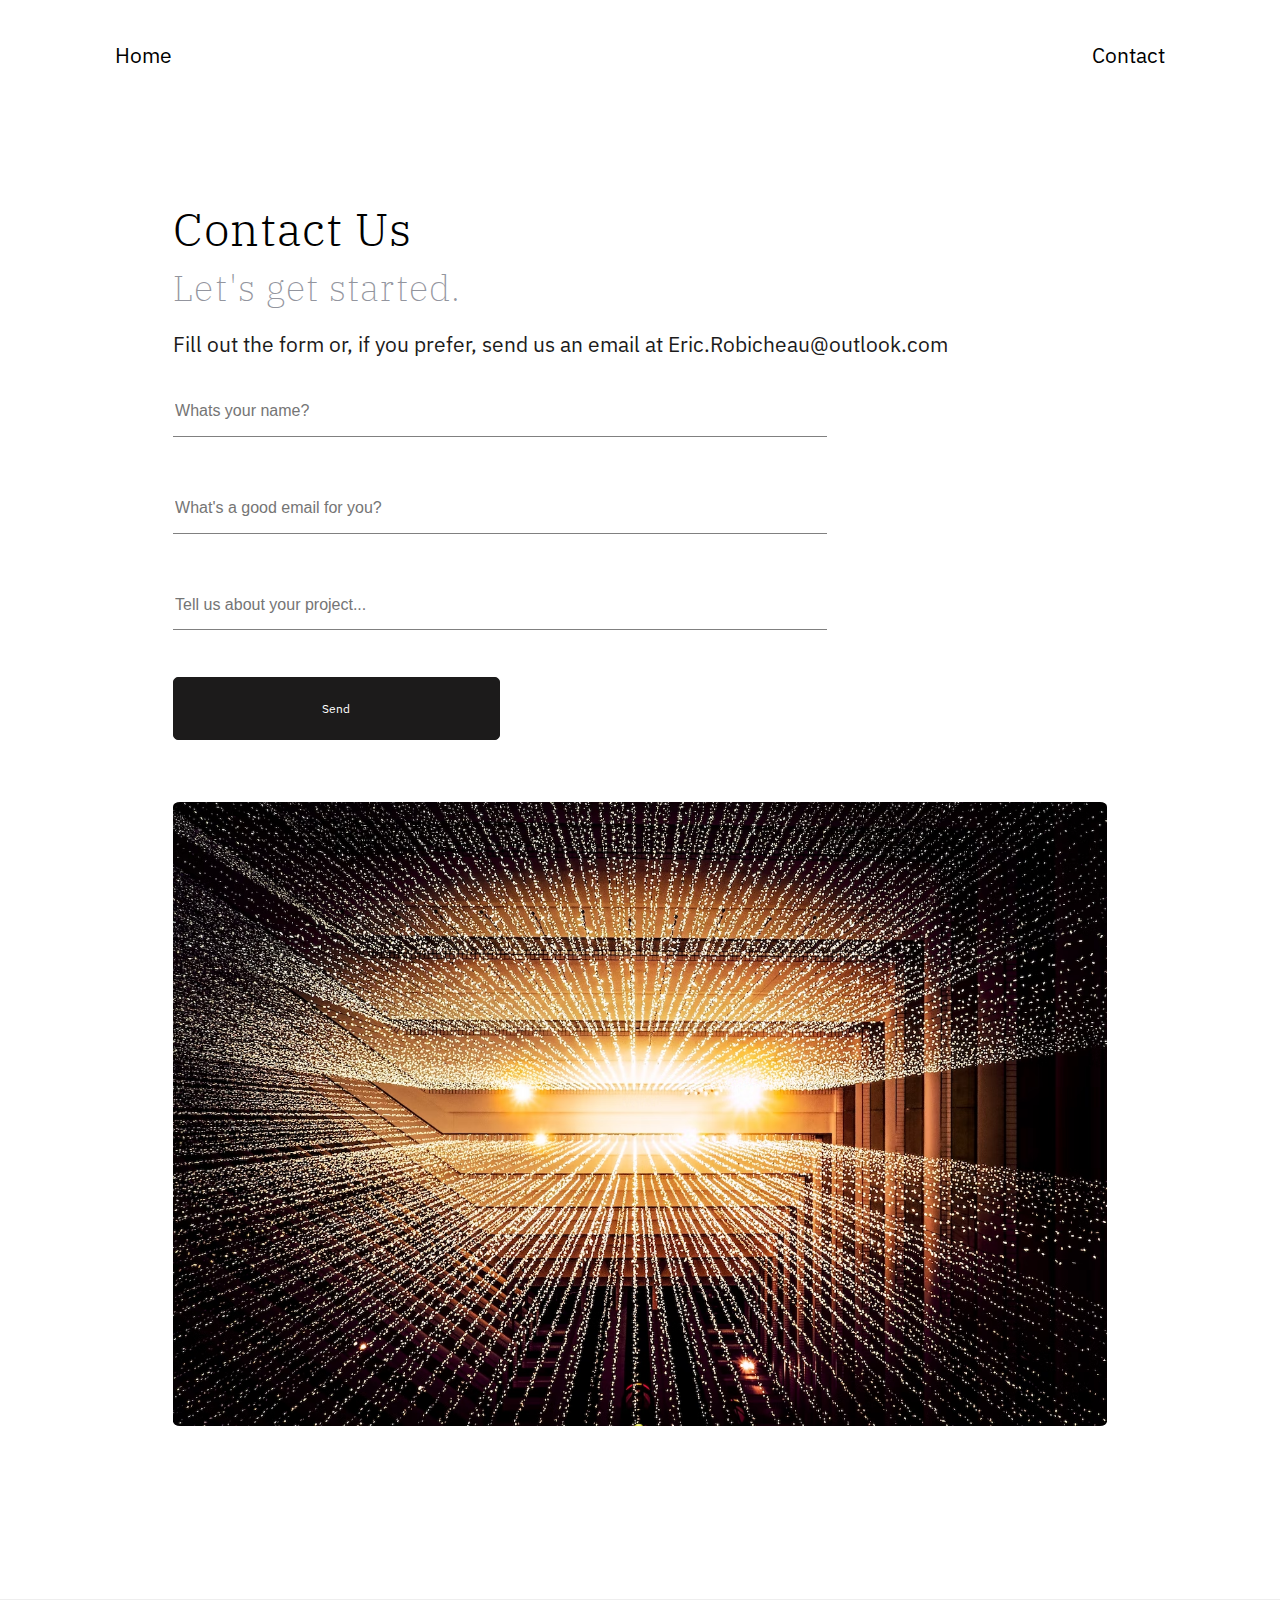
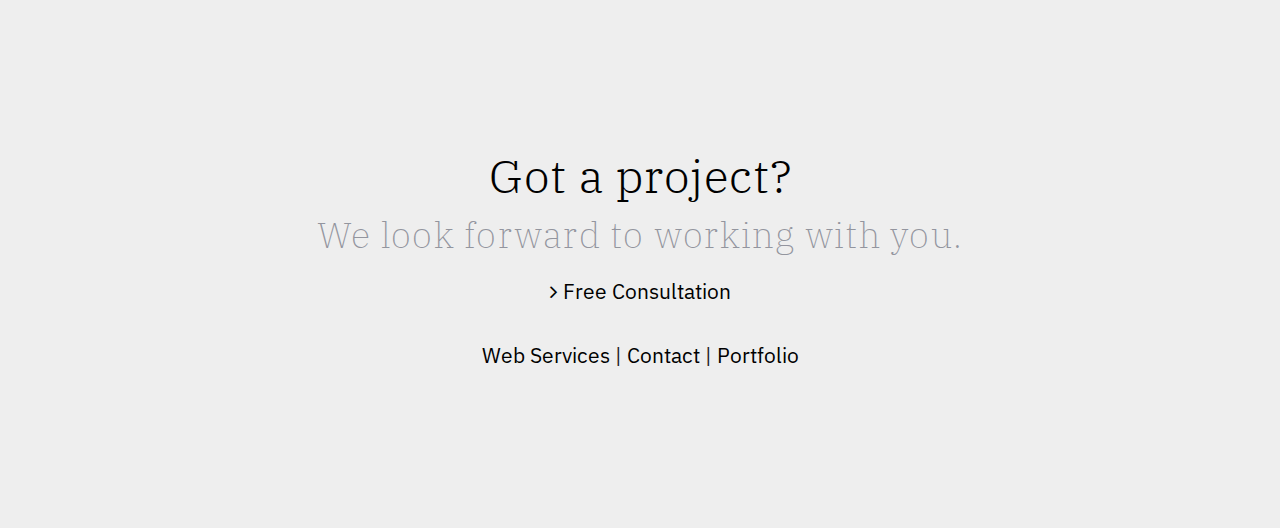
<file: contact.html>
<!DOCTYPE html>
<html lang="en">
<head>
    <meta charset="UTF-8">
    <meta http-equiv="X-UA-Compatible" content="IE=edge">
    <meta name="viewport" content="width=device-width, initial-scale=1.0">
    <link rel="shortcut icon" href="assets/images/pageIcon.webp">
    <link rel="stylesheet" href="https://cdnjs.cloudflare.com/ajax/libs/font-awesome/4.7.0/css/font-awesome.min.css">
    <link rel="preconnect" href="https://fonts.googleapis.com">
    <link rel="preconnect" href="https://fonts.gstatic.com" crossorigin>
    <link href="https://fonts.googleapis.com/css2?family=IBM+Plex+Sans&family=IBM+Plex+Serif:wght@200;300&display=swap" rel="stylesheet">
    <link rel="stylesheet" href="assets/css/main.css">
    <link rel="stylesheet" href="assets/css/enhance.css">
    <title>Contact | Eric Robicheau</title>
</head>
<body>
    <header>
        <nav class="fadeInRight">
            <li><a href="index.html">Home</a></li>
            <li><a href="contact.html">Contact</a></li>
        </nav>
    </header>
    <section class="container contact col-full clearfix">
        <div class="contactFloat col-1-2 fadeInRight">
            <h1>Contact Us</h1>
            <h3>Let's get started.</h3>
            <p>Fill out the form or, if you prefer, send us an email at Eric.Robicheau@outlook.com</p>
            <form action="https://formspree.io/f/mjvdazal"
            method="POST">
                <input type="text" name="Name" placeholder="Whats your name?">
                <input type="email" name="email" placeholder="What's a good email for you?" required="required">
                <input type="text" name="Project Description" placeholder="Tell us about your project...">
                <button class="buttonReg" type="submit" value="Submit">Send</button>
            </form>
        </div>
        <div class="contactFloat col-1-2 clearfix fadeInRight">
            <img src="/assets/images/contact.jpg" alt="">
        </div>
    </section>
<!-- FOOTER -->
    <footer class="col-full container">
        <div class="footerHeader col-4-5">
            <h2>Got a project?</h2>
            <h3>We look forward to working with you.</h3>
            <span><a href="contact.html"><i class="fa fa-angle-right"></i> Free Consultation</a></span>
        </div>
        <div class="footerInfo col-4-5">
            <span><a href="home.html">Web Services</a> | <a href="contact.html">Contact</a> | <a href="portfolio.html">Portfolio</a></span>
        </div>
    </footer>

    <script rel="script" href="assets/main.js"></script>
</body>
</html>
</file>
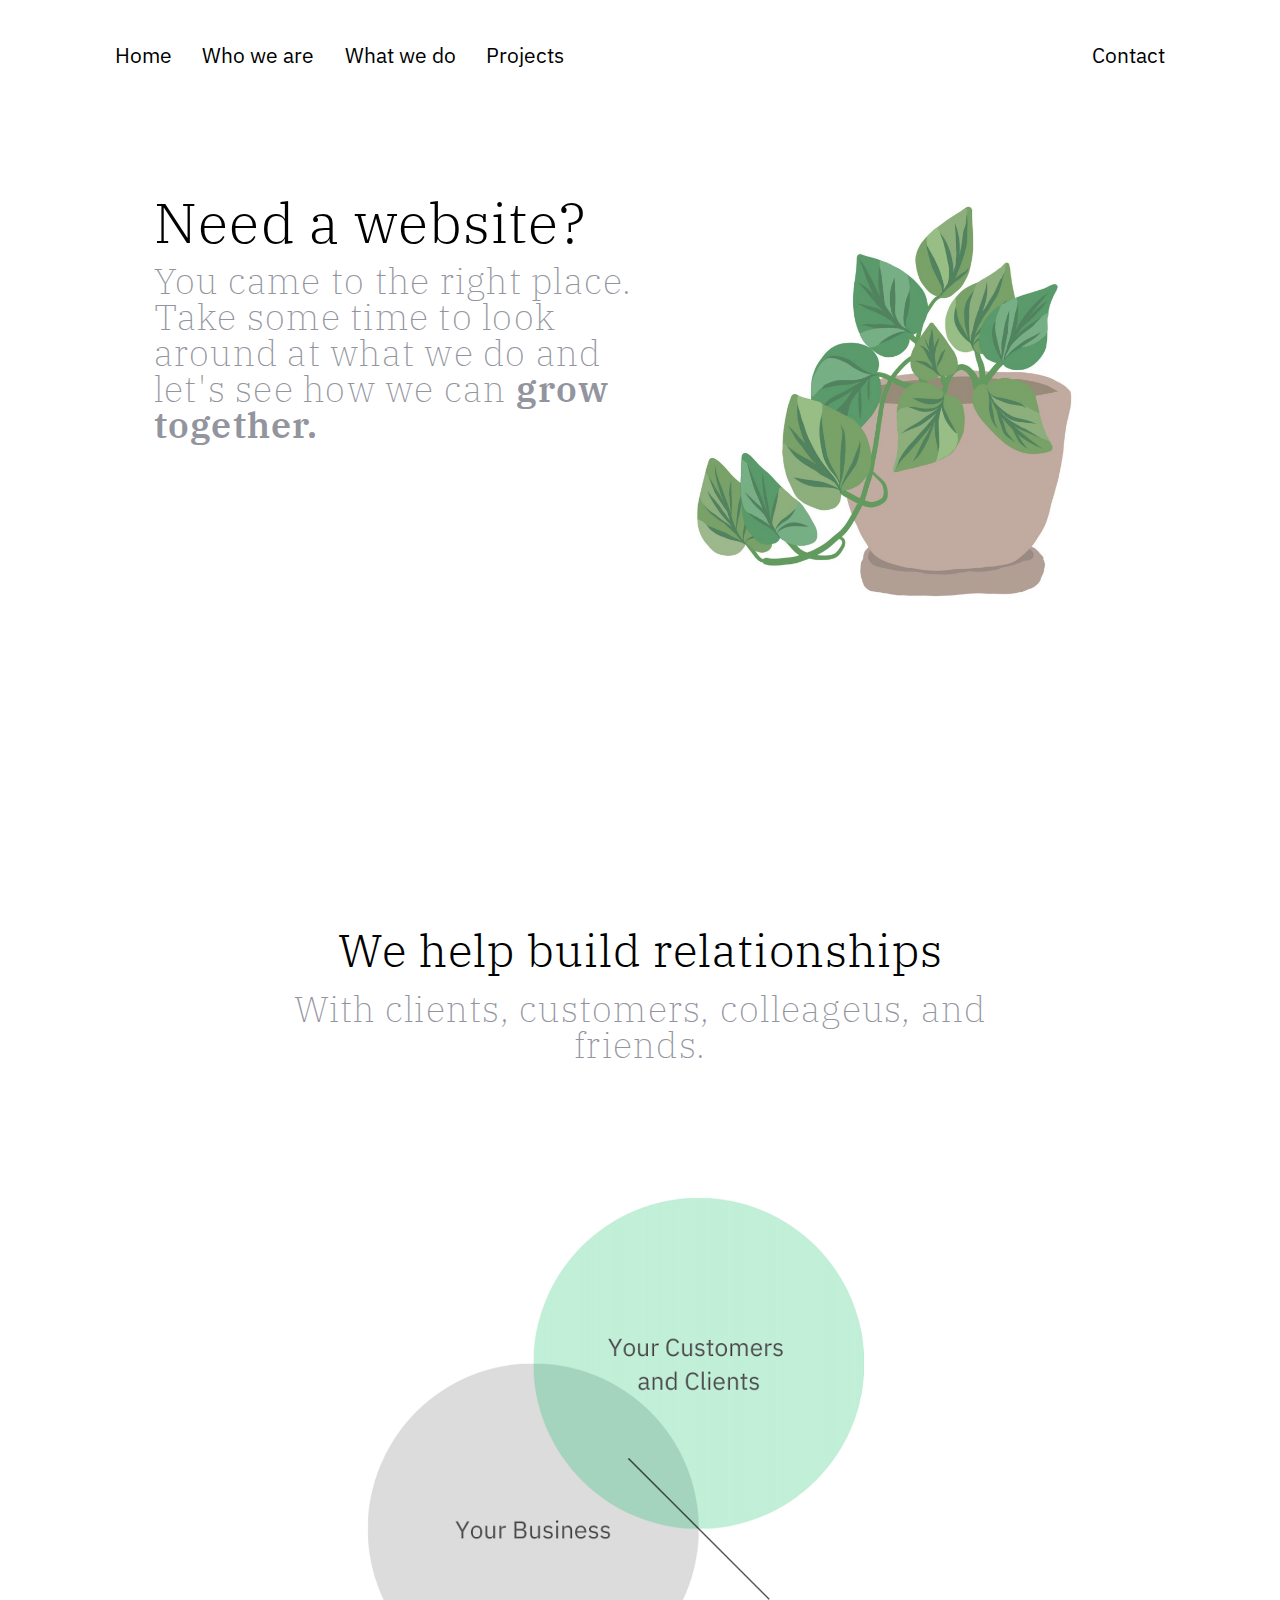
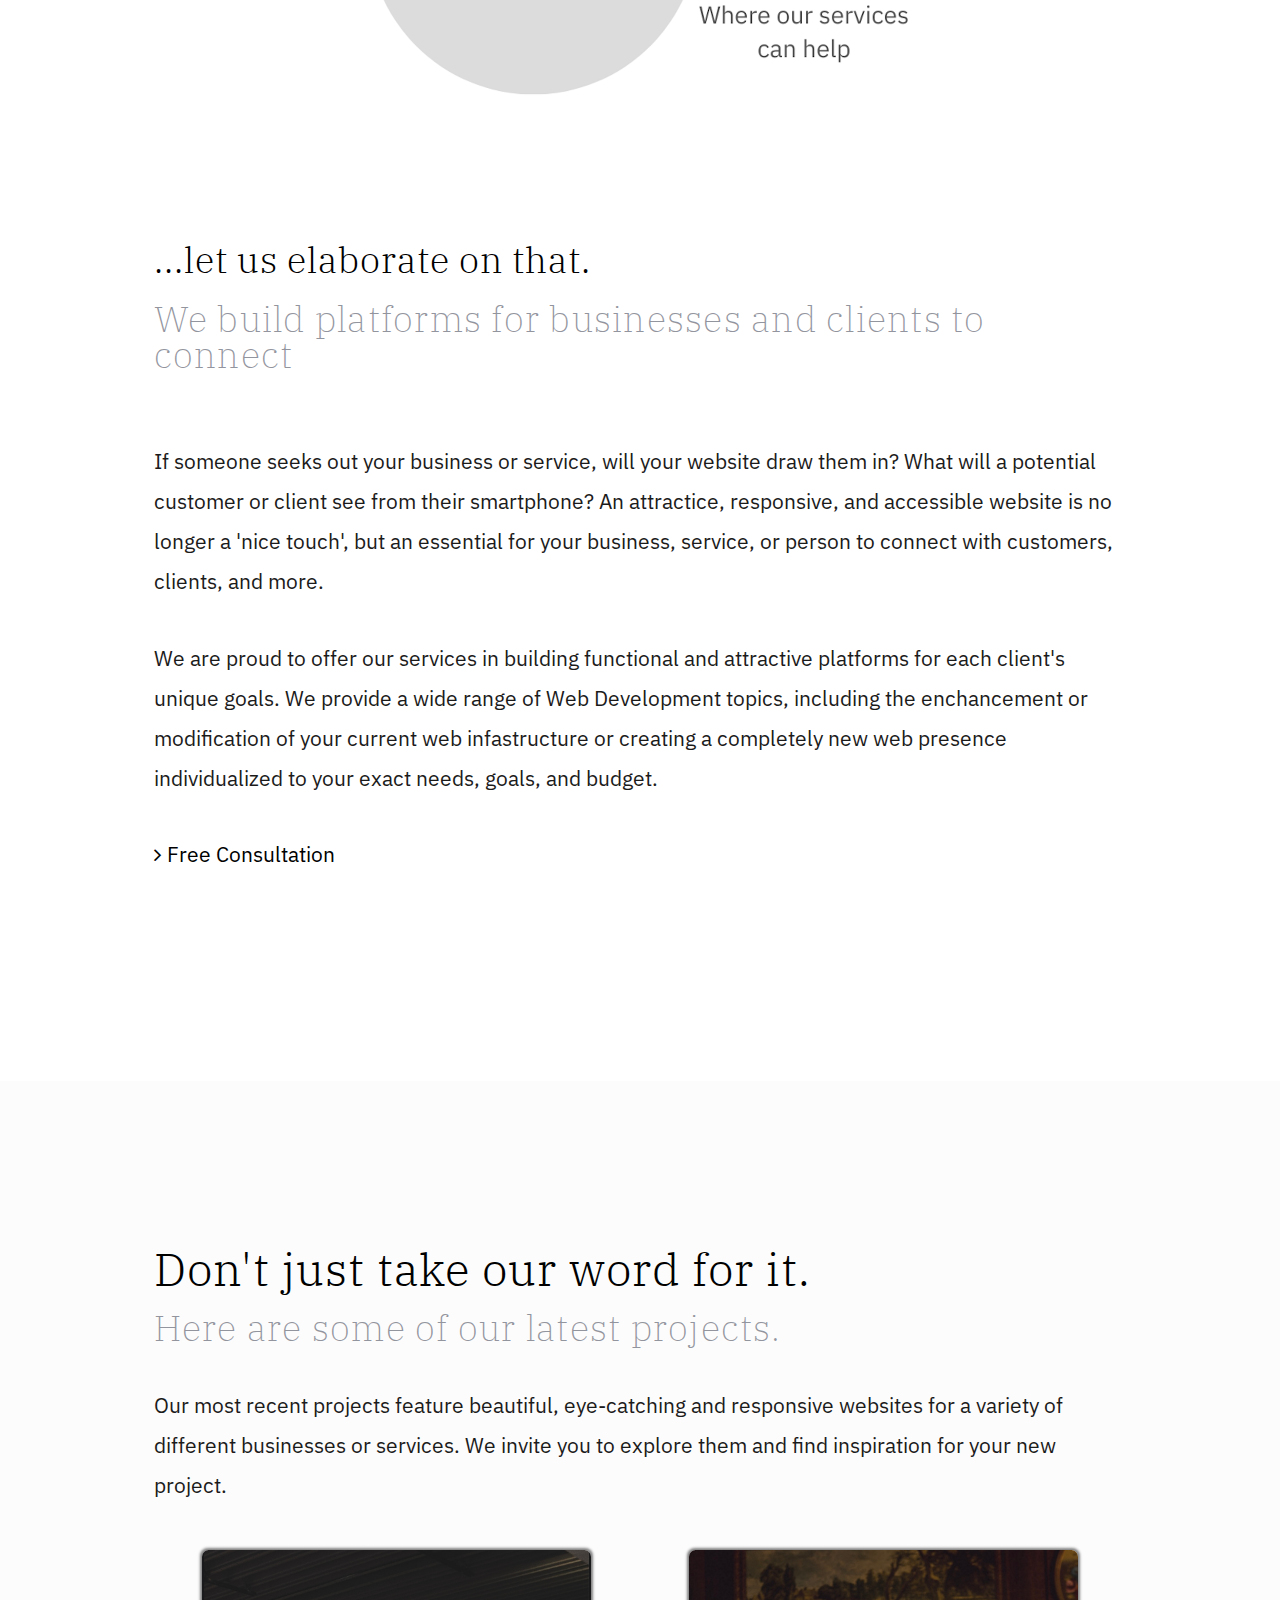
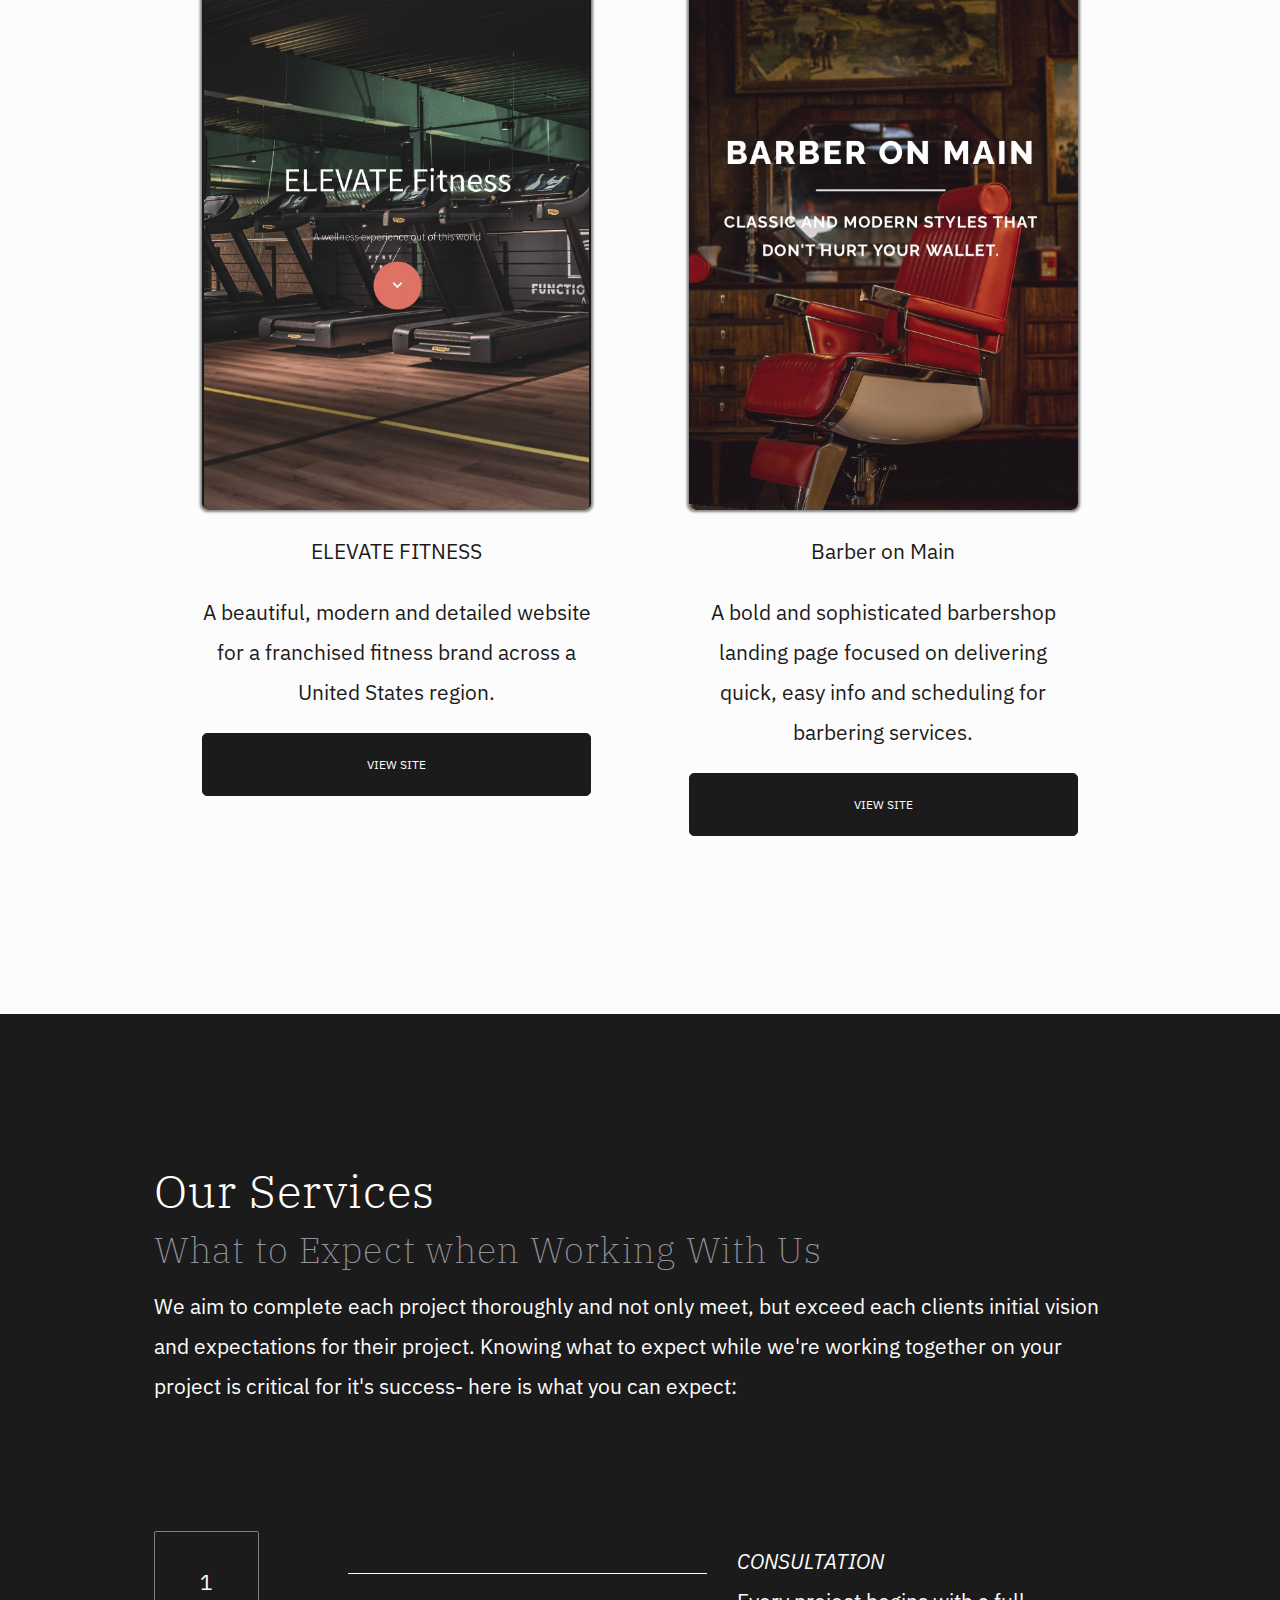
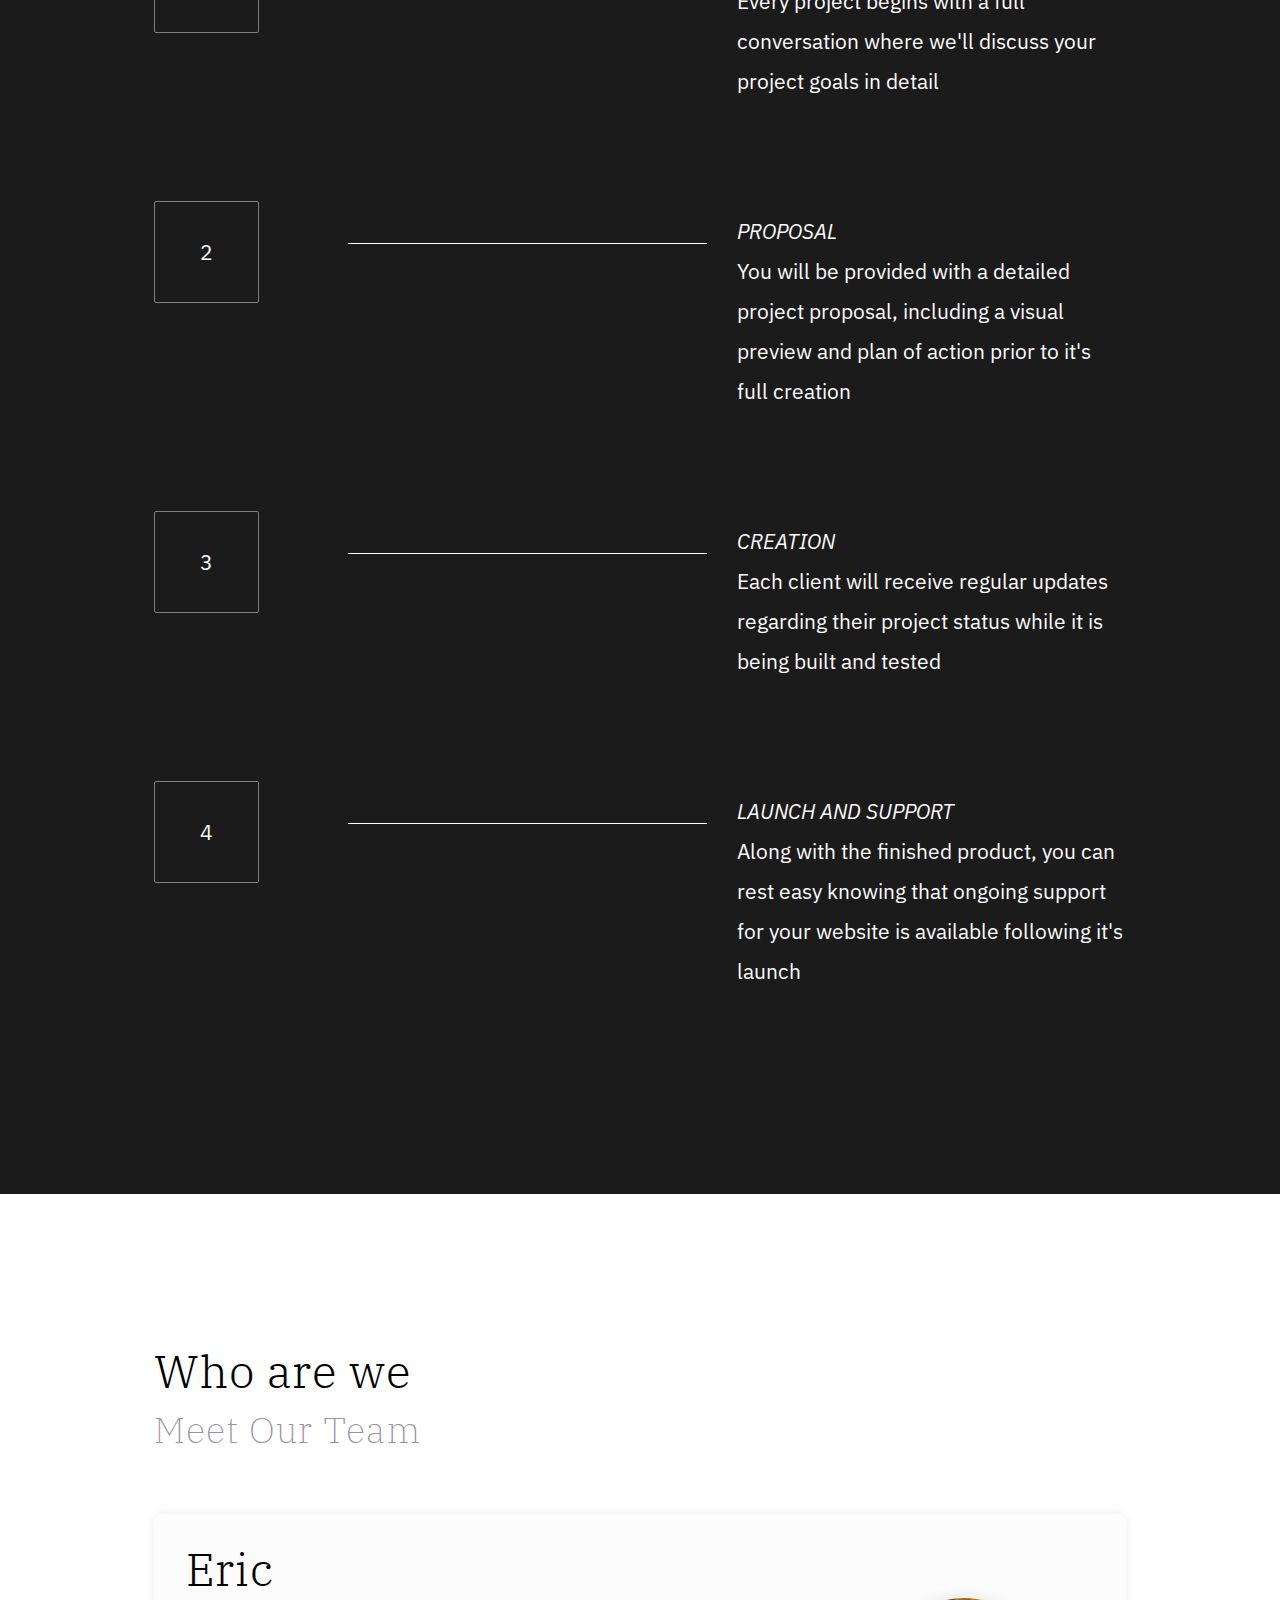
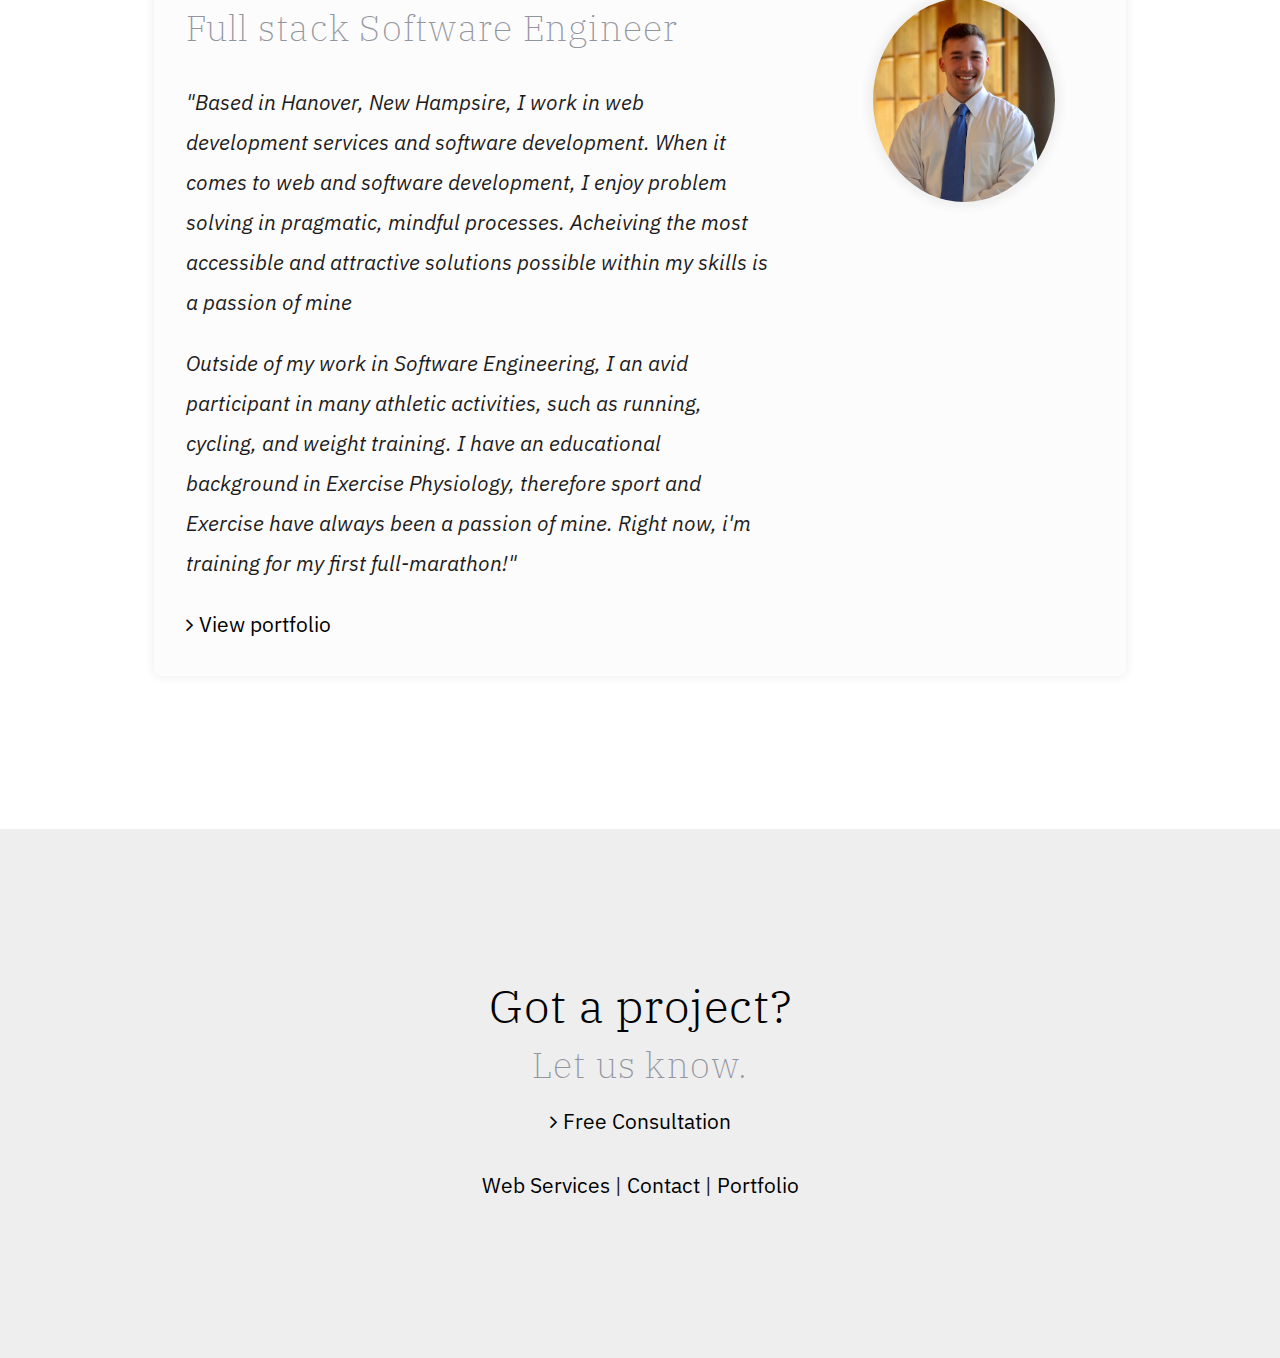
<file: home.html>
<!DOCTYPE html>
<html lang="en">
<head>
    <meta charset="UTF-8">
    <meta http-equiv="X-UA-Compatible" content="IE=edge">
    <meta name="viewport" content="width=device-width, initial-scale=1.0">
    <link rel="shortcut icon" href="assets/images/pageIcon.webp">
    <link rel="stylesheet" href="https://cdnjs.cloudflare.com/ajax/libs/font-awesome/4.7.0/css/font-awesome.min.css">
    <link rel="preconnect" href="https://fonts.googleapis.com">
    <link rel="preconnect" href="https://fonts.gstatic.com" crossorigin>
    <link href="https://fonts.googleapis.com/css2?family=IBM+Plex+Sans&family=IBM+Plex+Serif:wght@200;300&display=swap" rel="stylesheet">
    <link rel="stylesheet" href="assets/css/main.css">
    <link rel="stylesheet" href="assets/css/enhance.css">
    <title>Web Services | Eric Robicheau</title>
</head>
<body>
    <header>
        <nav class="fadeInLeft">
            <li><a href="index.html">Home</a></li>
            <li><a href="#WWE">Who we are</a></li>
            <li><a href="#WWD">What we do</a></li>
            <li><a href="#P">Projects</a></li>
            <li><a href="contact.html">Contact</a></li>
        </nav>
    </header>
<!-- MAIN -->
    <section class="container main">
        <div class="welcomeContentFloat welcomeContent col-1-2 fadeInLeft">
            <h1>Need a website?</h1>
            <h3>You came to the right place. Take some time to look around at what we do and let's see how we can <strong>grow together.</strong></h3>
        </div>
        <div class="welcomeContentFloat col-1-2 mainImage fadeInLeft">
            <img src="assets/images/mainplaceholder.jpg" alt="mainImage">
        </div>
    </section>

<!-- WHAT WE DO-->
    <section class="container whatWeDo">
        <div class="whatWeDoHeader col-4-5 fadeInRight" id="WWD">
            <h2>We help build relationships</h2>
            <h3>With clients, customers, colleageus, and friends.</h3>
        </div>
        <div class="whatWeDoTemp clearfix col-full">
            <div class="whatWeDoimage whatWeDoFloat col-1-2">
                <img src="assets/images/diagram.png" alt="#">
            </div>
            <div class="whatWeDoFloat col-1-2">
                <div class="whatWeDoContent col-full">
                    <h2>...let us elaborate on that.</h2>
                    <h3>We build platforms for businesses and clients to connect</h3>
                </div>
                <div class="whatWeDoContent whatWeDoPara col-full">
                    <p>If someone seeks out your business or service, will your website draw them in? What will a potential customer or client see from their smartphone? An attractice, responsive, and accessible website is no longer a 'nice touch', but an essential for your business, service, or person to connect with customers, clients, and more.</p>
                    <p>We are proud to offer our services in building functional and attractive platforms for each client's unique goals. We provide a wide range of Web Development topics, including the enchancement or modification of your current web infastructure or creating a completely new web presence individualized to your exact needs, goals, and budget.</p>
                    <span><a href="contact.html"><i class="fa fa-angle-right"></i> Free Consultation</a></span>
                </div>
            </div>
            
        </div>
    </section>

<!-- PROJECTS -->
    <section class="container projects">
        <div class="projectsColFull col-full clearfix" id="P">
            <div class="projectsSideText projectsFloat col-1-3">
                <h2>Don't just take our word for it.</h2>
                <h3>Here are some of our latest projects.</h3>
                <p>Our most recent projects feature beautiful, eye-catching and responsive websites for a variety of different businesses or services. We invite you to explore them and find inspiration for your new project.</p>
                
            </div>
            <div class="projectsFloat projectPara col-1-3">
                <img id="elevateFitness" src="assets/images/EFDemo.jpg" alt="Fitness Center Website Example">
                <span class="subtextBold">ELEVATE FITNESS</span>
                <p>A beautiful, modern and detailed website for a franchised fitness brand across a United States region.</p>
                
                <button class="buttonReg" onclick="window.open('https:/\/erelevate.netlify.app');">VIEW SITE</button>
            </div>
            <div class="projectsFloat projectText projectPara col-1-3">
                <img src="assets/images/BOMDemo.jpg" alt="Barbershop Website Example">
                <span>Barber on Main</span>
                <p>A bold and sophisticated barbershop landing page focused on delivering quick, easy info and scheduling for barbering services.</p>
                <button class="buttonReg" onclick="window.open('https:/\/erbarbershop.netlify.app');">VIEW SITE</button>
            </div>
        </div>
    </section>
    
<!-- SERVICES -->
    <section class="services container">
        <div class="servicesHeader col-1-2">
            <h2>Our Services</h2>
            <h3>What to Expect when Working With Us</h3>
            <p>We aim to complete each project thoroughly and not only meet, but exceed each clients initial vision and expectations for their project. Knowing what to expect while we're working together on your project is critical for it's success- here is what you can expect:</p>
        </div>
        <div>
            <div class="servicesRow col-1-2 clearfix">
                <div class="number col-1-5">
                    <span class="box">1</span>
                </div>
                <div class="lineBox col-2-5">
                    <span class="line"></span>
                </div>
                <div class="textBox col-2-5">
                    <span class="service">CONSULTATION</span>
                    <p>Every project begins with a full conversation where we'll discuss your project goals in detail</p>
                </div>
            </div>
            <div class="servicesRow col-1-2 clearfix">
                <div class="number col-1-5">
                    <span class="box">2</span>
                </div>
                <div class="lineBox col-2-5">
                    <span class="line"></span>
                </div>
                <div class="textBox col-2-5">
                    <span class="service">PROPOSAL</span>
                    <p>You will be provided with a detailed project proposal, including a visual preview and plan of action prior to it's full creation</p>
                </div>
            </div>
            <div class="servicesRow col-1-2 clearfix">
                <div class="number col-1-5">
                    <span class="box">3</span>
                </div>
                <div class="lineBox col-2-5">
                    <span class="line"></span>
                </div>
                <div class="textBox col-2-5">
                    <span class="service">CREATION</span>
                    <p>Each client will receive regular updates regarding their project status while it is being built and tested</p>
                </div>
            </div>
            <div class="servicesRow col-1-2 clearfix">
                <div class="number col-1-5">
                    <span class="box">4</span>
                </div>
                <div class="lineBox col-2-5">
                    <span class="line"></span>
                </div>
                <div class="textBox col-2-5">
                    <span class="service">LAUNCH AND SUPPORT</span>
                    <p>Along with the finished product, you can rest easy knowing that ongoing support for your website is available following it's launch</p>
                </div>
        </div>
    </section>

<!-- WHO WE ARE -->
    <section class="container">
        <div class="whoWeAreHeader col-full" id="WWE">
            <h2>Who are we</h2>
            <h3>Meet Our Team</h3>
        </div>
        <div class="teamSection col-1-9 clearfix">
            <div class="teamSectionFloat col-2-3">
                <h2>Eric</h2>
                <h3>Full stack Software Engineer</h3>
                <p class="teamSectionPara">"Based in Hanover, New Hampsire, I work in web development services and software development. When it comes to web and software development, I enjoy problem solving in pragmatic, mindful processes. Acheiving the most accessible and attractive solutions possible within my skills is a passion of mine</p>
                <p class="teamSectionPara">Outside of my work in Software Engineering, I an avid participant in many athletic activities, such as running, cycling, and weight training. I have an educational background in Exercise Physiology, therefore sport and Exercise have always been a passion of mine. Right now, i'm training for my first full-marathon!"</p>
                <span><a href="portfolio.html"><i class="fa fa-angle-right"></i> View portfolio</a></span>
            </div>
            <div class="col-1-3 teamSectionFloat">
                <img src="assets/images/ericHeadshot2.png" alt="headshot">
            </div>
        </div>
    </section>

<!-- FOOTER -->
    <footer class="col-full container">
        <div class="footerHeader col-4-5">
            <h2>Got a project?</h2>
            <h3>Let us know.</h3>
            <span><a href="contact.html"><i class="fa fa-angle-right"></i> Free Consultation</a></span>
        </div>
        <div class="footerInfo col-4-5">
            <span><a href="home.html">Web Services</a> | <a href="contact.html">Contact</a> | <a href="portfolio.html">Portfolio</a></span>
        </div>
    </footer>

    <script src="assets/main.js"></script>
</body>
</html>
</file>
<file: assets/css/enhance.css>
.fadeInLeft {
    -webkit-animation: fadeInLeft 0.5s both;
    -moz-animation: fadeInLeft 0.5s both;
    -o-animation: fadeInLeft 0.5s both;
    animation: fadeInLeft 0.5s both;
}

    @-webkit-keyframes fadeInLeft {
        0% {
            opacity: 0;
            -webkit-transform: translateX(-75px);
        }
        100% {
            opacity: 1;
            -webkit-transform: translateX(0);
        }
    }
    @-moz-keyframes fadeInLeft {
        0% {
            opacity: 0;
            -moz-transform: translateX(-75px);
        }
        100% {
            opacity: 1;
            -moz-transform: translateX(0);
        }
    }
    @-o-keyframes fadeInLeft {
        0% {
            opacity: 0;
            -o-transform: translateX(-75px);
        }
        100% {
            opacity: 1;
            -o-transform: translateX(0);
        }
    }
    @keyframes fadeInLeft {
        0% {
            opacity: 0;
            transform: translateX(-75px);
        }
        100% {
            opacity: 1;
            transform: translateX(0);
        }
    }

.fadeInRight {
        -webkit-animation: fadeInRight 0.5s both;
        -moz-animation: fadeInRight 0.5s both;
        -o-animation: fadeInRight 0.5s both;
        animation: fadeInRight 0.5s both;
    }
    
        @-webkit-keyframes fadeInRight {
            0% {
                opacity: 0;
                -webkit-transform: translateX(75px);
            }
            100% {
                opacity: 1;
                -webkit-transform: translateX(0);
            }
        }
        @-moz-keyframes fadeInRight {
            0% {
                opacity: 0;
                -moz-transform: translateX(75px);
            }
            100% {
                opacity: 1;
                -moz-transform: translateX(0);
            }
        }
        @-o-keyframes fadeInRight {
            0% {
                opacity: 0;
                -o-transform: translateX(75px);
            }
            100% {
                opacity: 1;
                -o-transform: translateX(0);
            }
        }
        @keyframes fadeInRight {
            0% {
                opacity: 0;
                transform: translateX(75px);
            }
            100% {
                opacity: 1;
                transform: translateX(0);
            }
        }
    

.fadeInUp {
        -webkit-animation: fadeInUp 0.5s both;
        -moz-animation: fadeInUp 0.5s both;
        -o-animation: fadeInUp 0.5s both;
        animation: fadeInUp 0.5s both;
    }

    @-webkit-keyframes fadeInUp {
        0% {
            opacity: 0;
            -webkit-transform: translateY(50px);
        }
        100% {
            opacity: 1;
            -webkit-transform: translateY(0);
        }
    }
    @-moz-keyframes fadeIn {
        0% {
            opacity: 0;
            -moz-transform: translateY(50px);
        }
        100% {
            opacity: 1;
            -moz-transform: translateY(0);
        }
    }
    @-o-keyframes fadeIn {
        0% {
            opacity: 0;
            -o-transform: translateY(50px);
        }
        100% {
            opacity: 1;
            -o-transform: translateY(0);
        }
    }
    @keyframes fadeInUp {
        0% {
            opacity: 0;
            transform: translateY(50px);
        }
        100% {
            opacity: 1;
            transform: translateY(0);
        }
    }
</file>
<file: assets/css/main.css>
/* CSS Reset */

html, body, div, span, applet, object, iframe,
h1, h2, h3, h4, h5, h6, p, blockquote, pre,
a, abbr, acronym, address, big, cite, code,
del, dfn, em, img, ins, kbd, q, s, samp,
small, strike, strong, sub, sup, tt, var,
b, u, i, center,
dl, dt, dd, ol, ul, li,
fieldset, form, label, legend,
table, caption, tbody, tfoot, thead, tr, th, td,
article, aside, canvas, details, embed, 
figure, figcaption, footer, header, hgroup, 
menu, nav, output, ruby, section, summary,
time, mark, audio, video {
	margin: 0;
	padding: 0;
	border: 0;
	font-size: 100%;
	font: inherit;
	vertical-align: baseline;
}

/* HTML5 display-role reset for older browsers */
article, aside, details, figcaption, figure, 
footer, header, hgroup, menu, nav, section {
	display: block;
}
html, body {
    width: 100%;
    overflow-x:hidden;
}

html {
    scroll-behavior: smooth;
    scroll-padding-top: 2.5em;
}

body {
	line-height: 1;
    background: rgb(255, 255, 255);
}
ol, ul {
	list-style: none;
}
blockquote, q {
	quotes: none;
}
blockquote:before, blockquote:after,
q:before, q:after {
	content: '';
	content: none;
}
table {
	border-collapse: collapse;
	border-spacing: 0;
}

.clearfix::after {
    content: "";
    clear: both;
    display: table;
  }

/*
====================
GRID / COLUMNS
====================
*/

*,
*:before,
*:after {
	-webkit-box-sizing: border-box;
	-moz-box-sizing: border-box;
	box-sizing: border-box;
}
.container {
	margin: 0;
	width: 100%
}
.container {
	padding: 12% 11em; 
    
}


.col-1-3,
.col-2-3 {
	display: inline-block;
	vertical-align: top;
    padding-left: 0.9375em;
	padding-right: 0.9375em;
}
.col-1-2 {
    width: 50.00%;
}
.col-1-3 {
	width: 33.33%;
}
.col-1-4 {
    width: 25%; 
}
.col-2-5 {
    width: 40%;
}
.col-1-5 {
    width: 20%;
}
.col-2-3 {
	width: 66.66%;
}
.col-4-5 {
    width: 80%;
}
.col-full {
    width: 100%;
}


/*
====================
SECTION STYLES
====================
*/
.style1 {
    background: rgb(255, 255, 255);
}
.style2 {
    background: rgb(252, 252, 252);
}
.style3 {
    background: rgb(28,27,27);
}


/*
====================
TYPOGRAPHY (STYLES/FORMATTING)
====================
*/

/* Styles */
h1 h2, h4, h5, p, image, li, span, button {
    color: rgb(28,27,27);
}
h1, h2, h4 {
    font-family: 'IBM Plex Serif', serif;
    font-weight: 300;
}
h3 {
    color: rgb(147, 149, 158);
}
h3, h4, h5 {
    font-family: 'IBM Plex Serif', serif;
    font-weight: 200;
}
p, span, a, img, li, button, .buttonReg {
    font-family: 'IBM Plex Sans', sans-serif;
    font-weight: 400;
}

/* Formatting */
h1, h2, h4 {
    letter-spacing: 0.0625rem;
    padding-bottom: 1.125rem;
}
h1 {
	font-size: 2.875rem;
	line-height: 2.875rem;
    
}
h2 {
	font-size: 2.875rem;
	line-height: 2.875rem;
}
h3 {
	font-size: 2.25rem;
    letter-spacing: 0.078125rem;
    padding-bottom: 1.125rem;
}
h4 {
	font-size: 1.125em;
}
h5 {
	font-size: 0.875em;
}
strong {
	font-weight: 600;
}
cite, em {
	font-style: italic;
}
.subtext {        
    color: rgb(147, 149, 158);
}
a {
    text-decoration: none;
    color: black;
}
.service { 
    font-style: oblique;
}
p, span, a, img, li, button, .buttonReg {
font-size: 1.3125rem;
line-height: 40px;
}


/*
====================
HEADER / NAV
====================
*/
header{
    width: 100%;
    display: block;
    height: 6.25em;
    margin: 0 auto;
}

/* NAV */
nav {
    display: block;
    width: 82%;
    margin: 2.1875em auto;
}
nav li {
    width: auto;
    display: inline-block;
    margin: 0 1.25em 0 0;
}
nav li:last-child {
    margin-right: 0;
}
nav li:last-child {
    float: right;
}


/*
====================
FOOTER
====================
*/
footer {
    background-color: rgb(238, 238, 238);
}

.footerHeader {
     
    display: block;
    margin: 0 auto;
    text-align: center;
    padding-bottom: 1.5em;
}

.footerInfo {
     
    display: block;
    margin: 0 auto;
    text-align: center;
}


/*
====================
MAIN
====================
*/

/* Box Styling */
.main {
    display: inline-block;
    padding-top: 5%;
}
.welcomeContentFloat {
    float: left;
}

/*Content Positioning*/
.welcomeContent {
  padding-right: 0em;
}
.welcomeContent h1 {
    font-size: 56px;
}
.welcomeContent h2 {
    font-size: 52px;
}
.mainImage img {
    display: block;
    width: 80%;
    max-width: 80%;
    margin: 0 auto;
    opacity: 75%;
}

/*
====================
SECTION: WHAT WE DO
====================
*/

/* Box Styling */
.whatWeDoHeader {
    display: block;
    margin: 0 auto;
}
.whatWeDoFloat {
    float: left;
}
.whatWeDoHeader {
    padding-bottom: 10em;
    text-align: center;
}
.whatWeDoContent {
    padding: 1.5625em 0em 1.5625em 1.5625em;
}
.whatWeDoContent h2 {
    padding-top: 1.5em;
    font-size: 2.25em;
}
.whatWeDoPara * {
    padding-bottom: 1.75em;
}
.whatWeDoimage img{
    display: block;
    width: 100%;
    max-width: 100%;
    margin: 0 auto;
    padding-right: 20%;
    padding-top: 8%;
}


/*
====================
SECTION: PROJECTS
====================
*/

.projects {
     background-color: rgb(252, 252, 252)
}
.projectsColFull {
    margin: 0 auto;
    width: 100%;
}
.projectsFloat {
    float: left;   
}
.projectsSideText p {
    padding-top: 1em;
}
.projectsFloat img, 
.projectsFloat button,
.projectPara p,
.projectPara span {
    width: 80%;
    min-width: 40%;
    display: block;
    margin: 1em auto;
    text-align: center;
}
.projectsFloat {
    padding: 0.75em 0;
}
.projectsFloat img {
    height: 35rem;
    object-fit: cover;
    border-radius: 0.3125em;
    box-shadow: 0em 0em 0.125em 0.0625em grey;
}


/*
====================
SECTION: SERVICES
====================
*/

.servicesHeader {
    margin-bottom: 4.6875em;
}
.servicesHeader p {
    color:rgb(252, 252, 252);
}
.services {
    color: white;
    background-color: rgb(28,27,27); 
}
.servicesRow {
    margin: 0 auto;
    padding: 3.125em 0em;
}
.servicesRow * {
    float: left;
    color: rgb(252, 252, 252);
}
.number {
    display: inline-block;
    text-align: center;
}
.textBox {
    padding-top: 0.625rem;
}


/*
====================
SECTION: WHO WE ARE
====================
*/

.whoWeAreHeader {
    padding-bottom: 3.0em;
}
.teamSection{
    display: block;
    margin: 0 auto;
    background-color: rgb(252, 252, 252);
    border-radius: 8px;
    box-shadow: 0px 0px 10px 1px rgb(238, 238, 238);
}
.teamSectionFloat {
    float: left;
    padding: 2em;
}
.teamSectionFloat img {
    display: block;
    margin: 20% auto;
    object-fit: fill;
    width: 70%;
    max-height: 50%;
    border-radius: 50%;
    box-shadow: 0px 0px 10px 5px rgb(238, 238, 238);
}
.teamSectionFloat p,
.teamSectionFloat h3 {
    padding-bottom: 1em;
}
.teamSectionPara {
    font-style: italic;
}

/*
====================
CONTACT
====================
*/
.contact {
    padding-top: 4%;
}
.contactFloat {
    float: left;
    display: block;
    margin: 0 auto;
    padding: 2%;
}
form * {
    margin-bottom: 2.5%;
    margin-top: 2.5%;
}
.contactFloat img {
    display: block;
    margin: 0 auto;
    width: 100%;
    padding: 0;
    border-radius: 0.75%;
}

/*
====================
LANDING
====================
*/

.landing {
    display: block;
    margin: 0 auto;
    text-align: center;
}
.landingContent * {
    display: block;
    margin: 0 auto;
    padding-bottom: 4%;
    text-align: center;
}
.landing button {
    margin: 4% 2%;
    font-size: 1.4em;
    padding: 2%;
}
.bigMargin {
    margin-bottom: 20em;
}


/*
====================
PORTFOLIO
====================
*/
.portfolioBio {
    background:RGBa(28,27,27, 0.01);
}
.portfolioBio p,
.portfolioBio h3 {
    padding-bottom: 1em;
}
.portfolioSkills {
    display: block;
    margin: 0 auto;
}
.portfolioSkills div{
    text-align: center;
}
.portfolioSkills .col-1-4{
    display: inline-block;
    border: 0.5px solid white;
    border-radius: 4px;
    margin: 2em 2em;    
    padding: 4% 3%;
    text-align: center;
}
.portfolioSkills span {
    font-size: 2.0em;
    padding-left: 0.5em;
    color: white;
}
.portfolioSkills i {
    font-size: 4em;
}
.portfolioSkills .col-1-4:hover {
    background: rgba(147, 149, 158, .15)
}
.portfolioSkills .col-1-4  {
    display: inline-block;
    color: white;
    text-align: center;
    height: 40%;
    max-height: 20%;
}
.portfolioSkills h2 {
    color: white;
}
.portfolioProject p,
.portfolioProject img,
.portfolioProject button,
.portfolioProject span {
    display: block;
    margin: 1.0em auto;
    text-align: center;
    width: 80%;
}
.portfolioProject img {
    object-fit: cover;
    width: 80%;
    min-width: 40%;
    height: 30em;
    display: block;
}
.portfolioClosing p,
.portfolioClosing h3{
    margin-bottom: 1em;
}
.portfolioClosing p {
    padding-bottom: 2.0em;
}
.portfolioUL {
    display: block;
    margin: 0 auto;
    width: 100%;
    text-align: center;
}
.portfolioUL li {
    display: inline-block;
    margin: 0 4%;
    padding: 1em 0.5em;
    text-align: center;
}
.portfolioUL li i {
    display: block;
    font-size: 2.5em;
}
.portfolioUL li i:hover {
    color: RGBa(28,27,27, 0.75)
}


/*
====================
ELEMENT STYLES/FORMAT
====================
*/

.box {
    display: block;
    border: 0.1px solid grey;
    border-radius: 2px;
    padding: 1.875rem 2.8125rem;
}
.lineBox {
    display: block;
    text-align: center;
    padding-right: 1.875rem;
}
.line {
    display: block;
    margin: auto 0;
    border-bottom: 0.1px solid white;
    padding-top: 2.625rem;
    width: 100%;
}
.buttonReg {
    background-color: RGBa(28,27,27, 1.0);
    color: rgb(255, 255, 255);
    font-size: 0.75em;
    width: 35%;
    padding: 0.875em 1.25em;
    border-radius: 5px;
    border: 0.5px solid rgb(28,27,27);
}
.buttonReg:hover {
    transition: ease-in-out;
    transition-duration: 0.25s;
    background-color: rgb(252, 252, 252);
    color: rgb(28,27,27);
    cursor: pointer;

}
input {
    border: none;
    border-bottom: 1px solid grey;
    width: 70%;
    height: 50px;
    font-size: 1rem;
}

/*
====================
TRANSITIONS/ANIMATIONS
====================
*/

.js-scroll {
    transition: background-color 500ms;
  }
 

/*
====================
MEDIA QUERIES
====================
*/

/* NARROW */
@media (max-width: 1500px){
    .container {
        padding-right: 12%;
        padding-left: 12%;
    }
    .col-1-2 {
        width: 100%;
    }
        .welcomeContentFloat {
            width: 50%;
        }

    .whatWeDoContent {
        padding-left: 0;
    }
    .projectsText {
        width: 100%;
    }
    .col-1-8 {
        width: 100%;
    }
    .whatWeDoContent {
        clear: both;
    }
    .whatWeDoHeader {
        padding-bottom: 6.0em;
    }
    .whatWeDoimage img {
        padding: 0;
        max-width: 60%;
    }
    .projectsSideText{
        width: 100%;
        display: block;
    }
    .projectPara {
        width: 50%;
    }

    .portfolioSkills .col-1-4  {
        display: inline-block;
        color: white;
        text-align: center;
        height: 80%;
    }
    .portfolioSkills .col-1-4 *  {
        display: block;
        width: 100%;
        padding: 0;
    }
}

/* NARROWER */
@media (max-width: 1200px) {
    .container {
        padding-right: 8%;
        padding-left: 8%;
    }
    .projectPara {
        width: 70%;
    }
    .landingButton {
        width: 50%;
        margin-top: 1px;
    }
    .projectsFloat {
        width: 100%;
    }
}

/* EVEN NARROWER */
@media (max-width: 1000px){
    .container {
        padding-right: 6%;
        padding-left: 6%;
    }
    .projectPara {
        width: 100%;
    }
    
}

@media (max-width: 750px) {
    .container {
        padding-right: 5%;
        padding-left: 5%;
    }
    .col-full {
        text-align: center;
    }
    .teamSectionFloat {
        width: 100%;
    }
    .teamSectionFloat img {
        display: none;
    }
    nav {
        display: block;
        width: 82%;
        margin: 2.1875em auto;
        text-align: center;
        
    }
    nav li {
        width: auto;
        display: inline-block;
        margin: 0 1.2em 0 0;
    }
    nav li:last-child {
        float: none;
    }
    .line {
        display: block;
        margin: auto 2em;
        border-bottom: 0.1px solid white;
        padding-top: 2.625rem;
        width: 80%;
    }
    .portfolioSkills .col-1-4 span  {
        display: none;
    }

}

/* MOST NARROW */
@media (max-width: 500px) {
    h1, h2, h3, h4, h5, span, p, button, form, a, img, li, nav {
        transform: scale(0.90);
    }
    .container {
        padding-right: 4%;
        padding-left: 4%;
    }
    .main {
        text-align: center;
    }
    .whatWeDoContent {
        padding-left: 0;
    }

    .col-1-2 {
        width: 100%;
    }
    nav {
        display: block;
        width: 82%;
        margin: 2.1875em auto;
        text-align: center;
        
    }
    nav li {
        width: auto;
        display: inline-block;
        margin: 0 0.4em 0 0;
    }
    nav li:last-child {
        float: none;
    }

    .skillTitle {
        font-size:  1em;
    }
}
</file>
